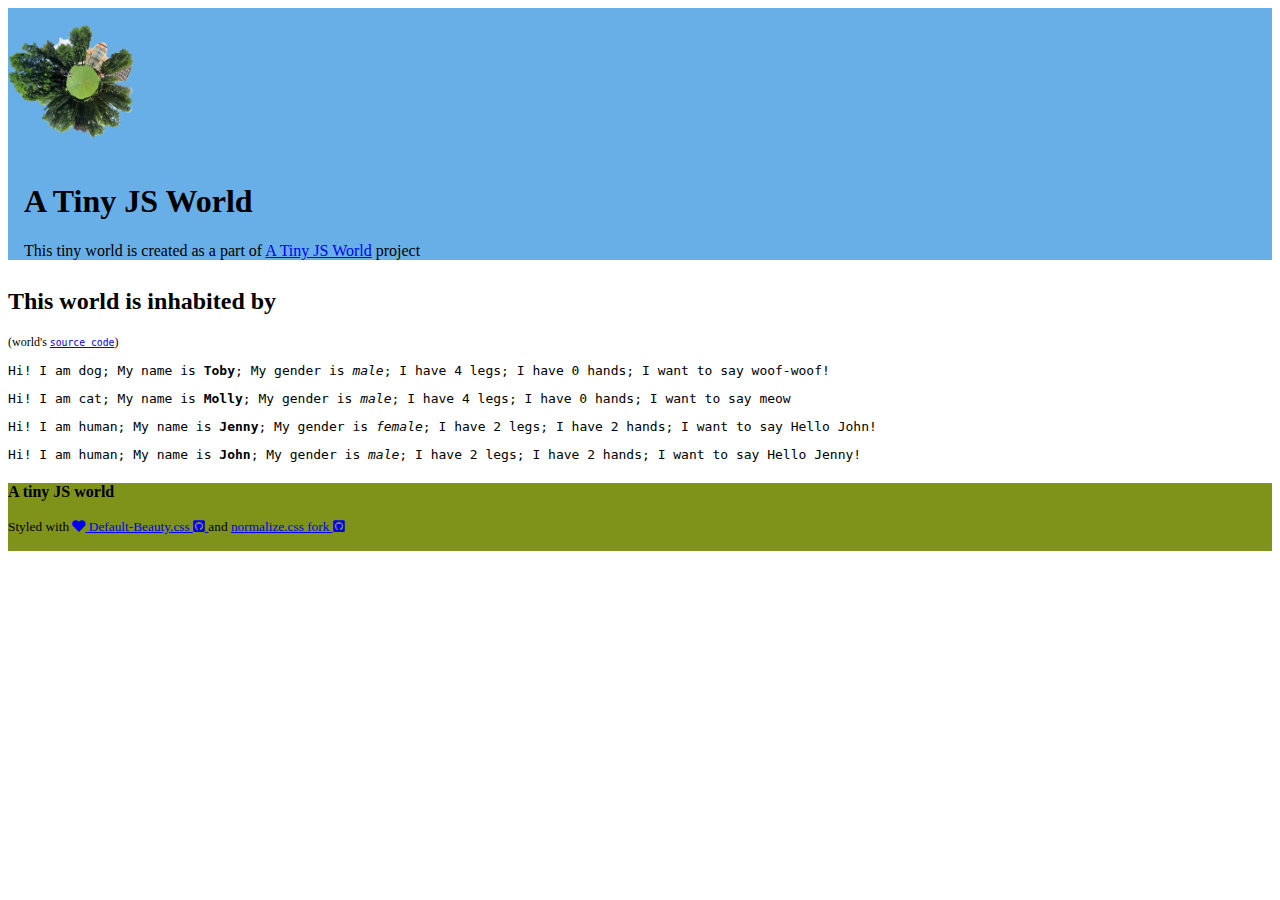
<file: a-tiny-JS-world/index.html>
<!DOCTYPE html>
<html lang="en">
<head>
    <meta charset="UTF-8">
    <title>A Tiny JS World</title>
    <meta name="viewport" content="width=device-width, initial-scale=1, shrink-to-fit=no">
    <link rel="apple-touch-icon" sizes="57x57" href="./ico/apple-icon-57x57.png">
    <link rel="apple-touch-icon" sizes="60x60" href="./ico/apple-icon-60x60.png">
    <link rel="apple-touch-icon" sizes="72x72" href="./ico/apple-icon-72x72.png">
    <link rel="apple-touch-icon" sizes="76x76" href="./ico/apple-icon-76x76.png">
    <link rel="apple-touch-icon" sizes="114x114" href="./ico/apple-icon-114x114.png">
    <link rel="apple-touch-icon" sizes="120x120" href="./ico/apple-icon-120x120.png">
    <link rel="apple-touch-icon" sizes="144x144" href="./ico/apple-icon-144x144.png">
    <link rel="apple-touch-icon" sizes="152x152" href="./ico/apple-icon-152x152.png">
    <link rel="apple-touch-icon" sizes="180x180" href="./ico/apple-icon-180x180.png">
    <link rel="icon" type="image/png" sizes="192x192"  href="./ico/android-icon-192x192.png">
    <link rel="icon" type="image/png" sizes="32x32" href="./ico/favicon-32x32.png">
    <link rel="icon" type="image/png" sizes="96x96" href="./ico/favicon-96x96.png">
    <link rel="icon" type="image/png" sizes="16x16" href="./ico/favicon-16x16.png">
    <link rel="manifest" href="./ico/manifest.json">
    <meta name="msapplication-TileColor" content="#ffffff">
    <meta name="msapplication-TileImage" content="./ico/ms-icon-144x144.png">
    <meta name="theme-color" content="#ffffff">
    <link rel="stylesheet" href="https://fonts.googleapis.com/css?family=Overpass%20Mono">
    <link rel="stylesheet" href="https://fonts.googleapis.com/css?family=Open+Sans">
    <link rel="stylesheet" href="https://use.fontawesome.com/releases/v5.0.4/css/all.css">
    <link rel="stylesheet" href="https://oleksiyrudenko.github.io/normalize.css/normalize.css">
    <link rel="stylesheet" href="https://oleksiyrudenko.github.io/default-beauty.css/default-beauty.css">
    <link rel="stylesheet" href="./css/style.css">
</head>
<body>
    <header>
        <img src="./img/tiny-world-LitvinovCastle.png" class="emblem" />
        <div class="column">
            <h1>A Tiny JS World</h1>
            <div>
                This tiny world is created as a part of
                <a href="https://github.com/OleksiyRudenko/a-tiny-JS-world" target="_blank">A Tiny JS World</a> project
            </div>
        </div>
    </header>
    <main id="main">
        <h2>This world is inhabited by</h2>
        <p class="source-code">(world's <code><a id="source-code" href="./index.js" target="_blank">source code</a></code>)</p>
    </main>
    <footer>
        <div>
            <div class="logo">A tiny JS world</div>
            <!-- div class="credits">
                Credits: Site emblem &copy; 2017,
                <a href="http://www.tactus.com/blog/create-amazing-360-degree-tiny-planet-photos-videos/" target="_blank">TACTUS</a>
            </div -->
        </div>
        <p><small>
            Styled with
            <a href="https://github.com/OleksiyRudenko/default-beauty.css" target="_blank">
                <i class="fas fa-heart"></i> Default-Beauty.css <i class="fab fa-github-square"></i>
            </a>
            and
            <a href="https://github.com/OleksiyRudenko/normalize.css" target="_blank">
                normalize.css fork <i class="fab fa-github-square"></i>
            </a>
        </small></p>
    </footer>
    <script src="./js/lib.js"></script>
    <script src="./index.js"></script>
</body>
</html>
</file>
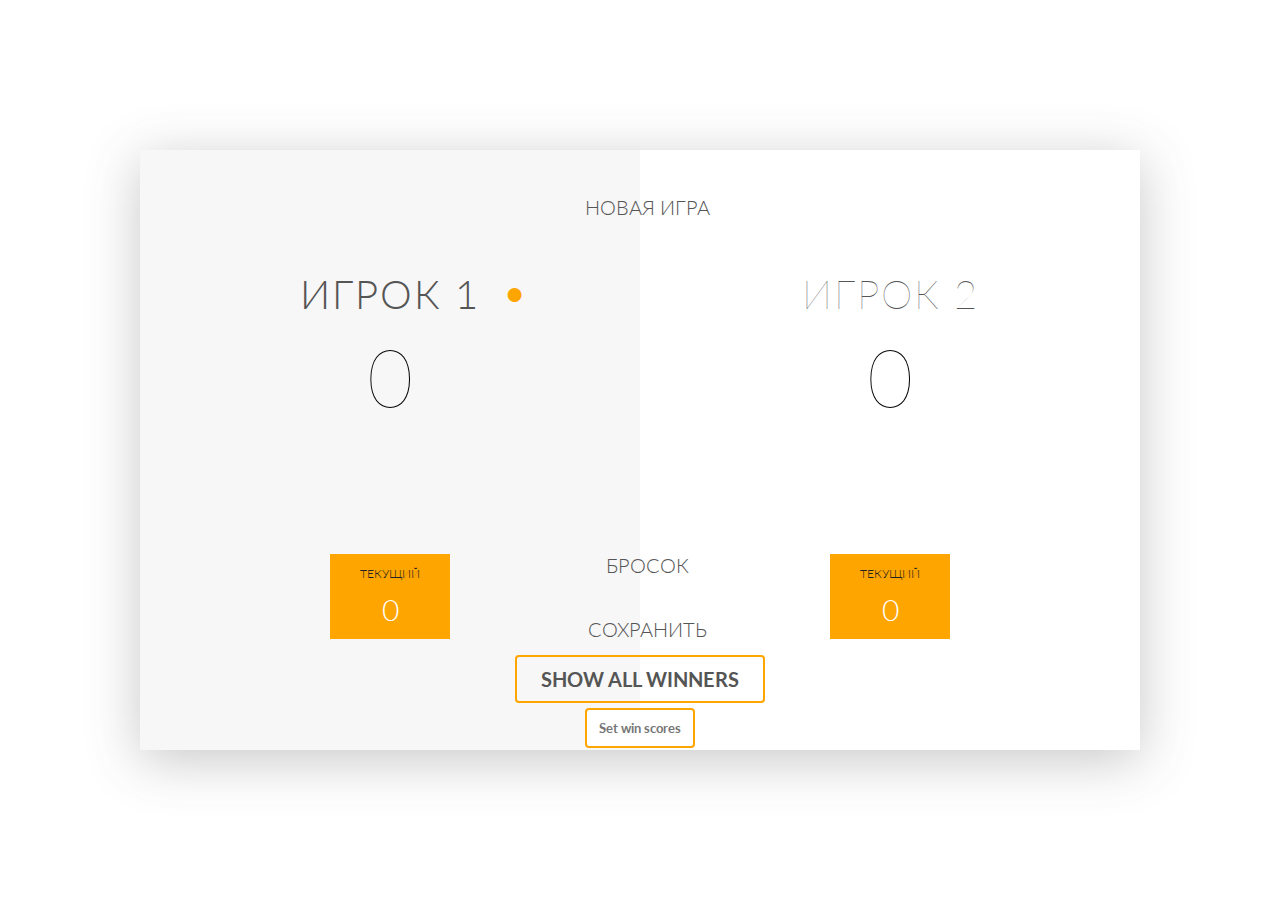
<file: dice-game/index.html>
<!DOCTYPE html>
<html lang="en">
    <head>
        <meta charset="UTF-8">
        <link href="https://fonts.googleapis.com/css?family=Lato:100,300,600" rel="stylesheet" type="text/css">
        <link href="http://code.ionicframework.com/ionicons/2.0.1/css/ionicons.min.css" rel="stylesheet" type="text/css">
        <link type="text/css" rel="stylesheet" href="style.css">
        
        <title>Game</title>
    </head>

    <body>
        <div class="wrapper clearfix">
            <div class="player-0-panel active">
                <div class="player-name" id="name-0">Игрок 1</div>
                <div class="player-score" id="score-0">43</div>
                <div class="player-current-box">
                    <div class="player-current-label">Текущий</div>
                    <div class="player-current-score" id="current-0">11</div>
                </div>
            </div>
            
            <div class="player-1-panel">
                <div class="player-name" id="name-1">Игрок 2</div>
                <div class="player-score" id="score-1">72</div>
                <div class="player-current-box">
                    <div class="player-current-label">Текущий</div>
                    <div class="player-current-score" id="current-1">0</div>
                </div>
            </div>
            
            <button class="btn-new"><i class="ion-ios-plus-outline"></i>Новая игра</button>
            <button class="btn-roll"><i class="ion-ios-loop"></i>Бросок</button>
            <button class="btn-hold"><i class="ion-ios-download-outline"></i>Сохранить</button>
            
            <img src="dice-5.png" alt="Dice-1" class="dice dice-1">
            <img src="dice-5.png" alt="Dice-2" class="dice dice-2">
            <button class="show-winners">Show all winners</button>
            <input type="number" class="input-scores" placeholder="Set win scores">
        </div>
        
        <script src="app.js"></script>
    </body>
</html>
</file>
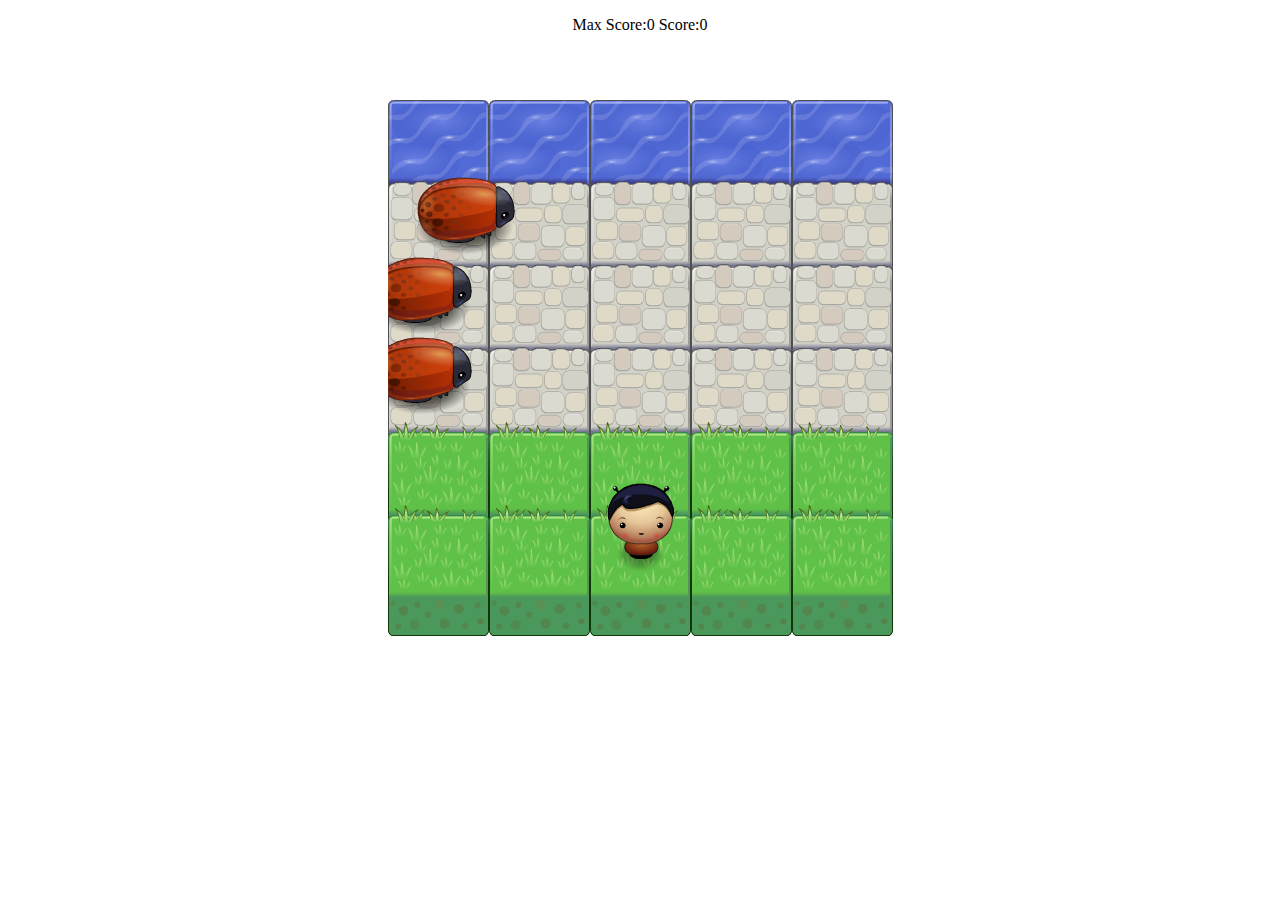
<file: js-oop/index.html>
<!DOCTYPE html>
<html>
<head>
    <meta charset="UTF-8">
    <title>Effective JavaScript: Frogger</title>
    <link rel="stylesheet" href="css/style.css">
</head>
<body>
    <script src="js/resources.js"></script>
    <script src="js/app.js"></script>
    <script src="js/engine.js"></script>
</body>
</html>
</file>
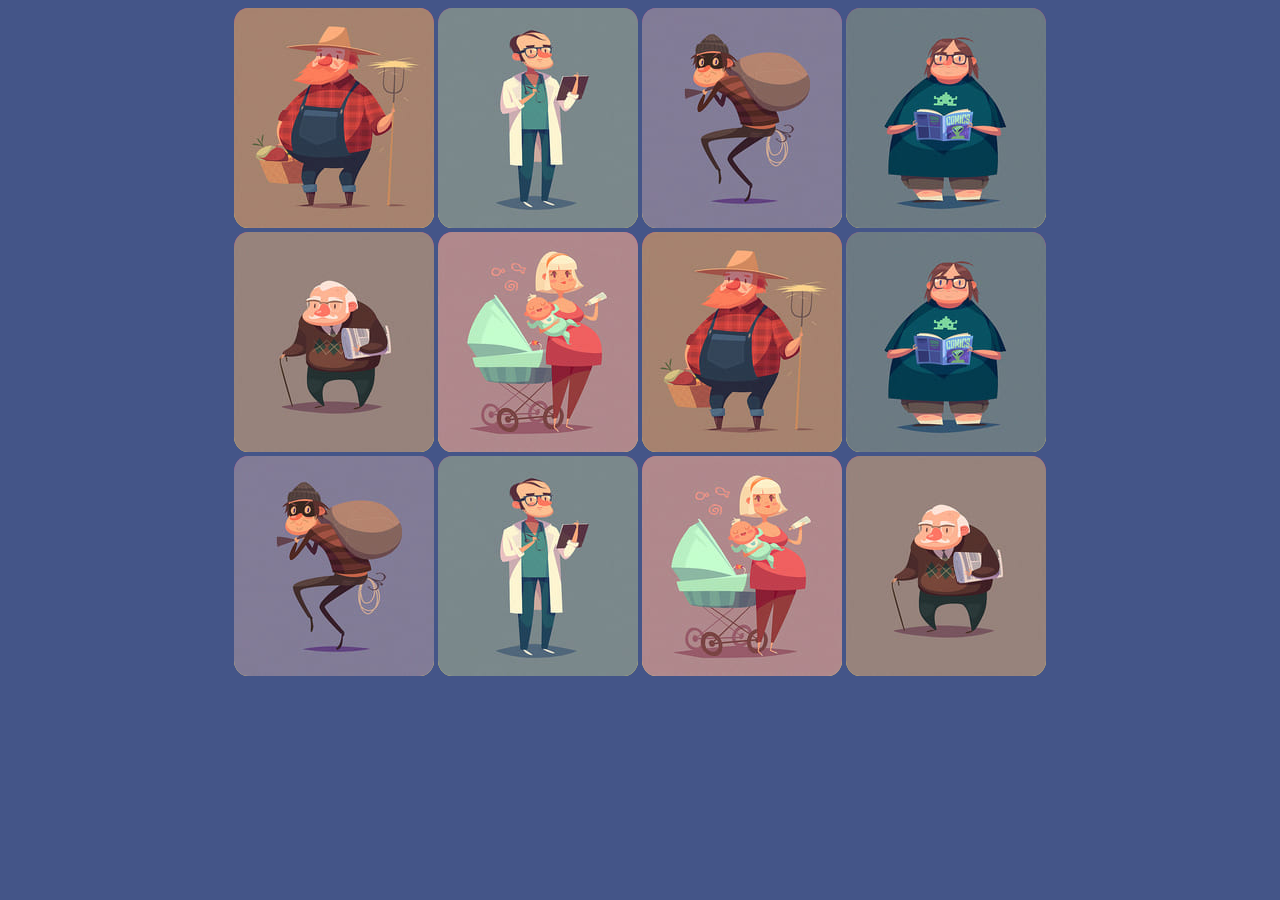
<file: memory-pair-game/index.html>
<!DOCTYPE html>
<html lang="en">
  <head> 
    <meta charset="UTF-8">
    <title>Memory-Pair-Game</title>
    <link rel="stylesheet" href="style.css">
    <link rel="icon" href="images/game-controller.png">
    <script src="js/script.js" defer></script>
  </head>
  <body>
    <div class="container">
      <div class="flipper">
        <div><img draggable="false" src="images/man1.jpg" alt="man1"></div>
        <div><img draggable="false" src="images/man2.jpg" alt="man2"></div>
        <div><img draggable="false" src="images/man3.jpg" alt="man3"></div>
        <div><img draggable="false" src="images/man4.jpg" alt="man4"></div>
        <div><img draggable="false" src="images/man5.jpg" alt="man5"></div>
        <div><img draggable="false" src="images/man6.jpg" alt="man6"></div>
        <div><img draggable="false" src="images/man1.jpg" alt="man1"></div>
        <div><img draggable="false" src="images/man2.jpg" alt="man2"></div>
        <div><img draggable="false" src="images/man3.jpg" alt="man3"></div>
        <div><img draggable="false" src="images/man4.jpg" alt="man4"></div>
        <div><img draggable="false" src="images/man5.jpg" alt="man5"></div>
        <div><img draggable="false" src="images/man6.jpg" alt="man6"></div>
      </div><img class="preload" draggable="false" src="images/back.jpg" alt="man6">
    </div>
  </body>
</html>
</file>
<file: a-tiny-JS-world/css/style.css>
body {
    display: flex;
    flex-flow: column;
}


header {
    background-color: #68afe7;
    color: var(--color-darkest);
}

.emblem {
    width: 150px;
    height: 150px;
}

.column {
    margin-left: 1rem;
    display: flex;
    flex-flow: column;
}

main {
    flex-grow: 1;
    margin-top: 0.5rem;
    padding-bottom: 0.5rem;
}

.source-code {
    font-size: 75%;
    color: var(--color-grayDarker);
}

footer {
    background-color: #7f931a;
    color: var(--color-darkest);
}

.logo {
    font-weight: bold;
    margin-bottom: 0.7rem;
}

.credits {
    font-size: 0.75rem;
}
</file>
<file: dice-game/style.css>
/**********************************************
*** GENERAL
**********************************************/

* {
    margin: 0;
    padding: 0;
    box-sizing: border-box;
}

.clearfix::after {
    content: "";
    display: table;
    clear: both;
}

body {
    background-size: cover;
    background-position: center;
    font-family: Lato;
    font-weight: 300;
    position: relative;
    height: 100vh;
    color: #555;
}

.wrapper {
    width: 1000px;
    position: absolute;
    top: 50%;
    left: 50%;
    transform: translate(-50%, -50%);
    background-color: #fff;
    box-shadow: 0px 10px 50px rgba(75, 73, 73, 0.3);
    overflow: hidden;
}

.player-0-panel,
.player-1-panel {
    width: 50%;
    float: left;
    height: 600px;
    padding: 100px;
}

/**********************************************
*** PLAYERS
**********************************************/

.player-name {
    font-size: 40px;
    text-align: center;
    text-transform: uppercase;
    letter-spacing: 2px;
    font-weight: 100;
    margin-top: 20px;
    margin-bottom: 10px;
    position: relative;
}

.player-score {
    text-align: center;
    font-size: 80px;
    font-weight: 100;
    color: black;
    margin-bottom: 130px;
}

.active { background-color: #f7f7f7; }
.active .player-name { font-weight: 300; }

.active .player-name::after {
    content: "\2022";
    font-size: 47px;
    position: absolute;
    color: orange;
    top: -7px;
    right: 10px;
    
}

.player-current-box {
    background-color: orange;
    color: #fff;
    width: 40%;
    margin: 0 auto;
    padding: 12px;
    text-align: center;
}

.player-current-label {
    text-transform: uppercase;
    margin-bottom: 10px;
    font-size: 12px;
    color: #222;
}

.player-current-score {
    font-size: 30px;
}

button {
    position: absolute;
    width: 200px;
    left: 50%;
    transform: translateX(-50%);
    color: #555;
    background: none;
    border: none;
    font-family: Lato;
    font-size: 20px;
    text-transform: uppercase;
    cursor: pointer;
    font-weight: 300;
    transition: background-color 0.3s, color 0.3s;
}

button:hover { font-weight: 600; }
button:hover i { margin-right: 20px; }

button:focus {
    outline: none;
}

i {
    color: orange;
    display: inline-block;
    margin-right: 15px;
    font-size: 32px;
    line-height: 1;
    vertical-align: text-top;
    margin-top: -4px;
    transition: margin 0.3s;
}

.btn-new { top: 45px;}
.btn-roll { top: 403px;}
.btn-hold { top: 467px;}

.dice {
    position: absolute;
    left: 50%;
    top: 108px;
    transform: translateX(-50%);
    height: 100px;
    box-shadow: 0px 10px 60px rgba(0, 0, 0, 0.10);
}

.dice-2 {
    top: 258px;
}

.winner { background-color: #f7f7f7; }
.winner .player-name { font-weight: 300; color: #EB4D4D; }

.input-scores {
    width: 110px;
    padding: 10px 10px;
    position: absolute;
    bottom: -18px;
    text-align: center;
    left: 50%;
    transform: translate(-50%, -50%);
    font-family: Lato;
    -webkit-appearance: none;
    -moz-appearance: none;
    font-weight: bold;
    display: inline-block;
    border: 2px solid orange;
    border-radius: 4px;
    box-sizing: border-box;
}

.input-scores::-webkit-inner-spin-button,
.input-scores::-webkit-outer-spin-button {
    -webkit-appearance: none;
    margin: 0;
}

.show-winners {
    width: 250px;
    padding: 10px 20px;
    position: absolute;
    bottom: 23px;
    text-align: center;
    transform: translate(-50%, -50%);
    font-family: Lato;
    font-weight: bold;
    border: 2px solid orange;
    border-radius: 4px;
    box-sizing: border-box;
    transition: all ease .2s;
}

.show-winners:hover {
    background-color: orange;
    color: white;
}
</file>
<file: js-oop/css/style.css>
body {
    text-align: center;
}
</file>
<file: memory-pair-game/style.css>
body {
  background-size: 100% 400%;
  user-select: none;
  background-color: #458;
}

.flipper {
  perspective: 3000px;
  position: relative;
  width: 820px;
  margin: auto;
}

.flipper img:hover {
  cursor: pointer;
}

.flipper div {
  position: relative;
  border-radius: 7%;
  transform-style: preserve-3d;
  transition: all ease 0.4s;
  display: inline-grid;
  background-image: url(images/back.jpg);
  background-size: cover;
  background-color: #888;
  left: 4px;
  margin-bottom: 2px;
  background-color: #fff;
  width: 200px;
  height: 220px;
}

.flipper .showme {
  transition: all ease 0s;
}

.flipper img {
  position: relative;
  border-radius: 7%;
  position: relative;
  user-select: none;
  transform: rotateY(180deg);
  width: 200px;
  height: 220px;
}

.flipper .check {
  transform: rotateY(180deg);
}

.hide {
  transform: scale(0);
  opacity: 0;
}

.win-game {
  position: absolute;
  top: 100px;
  width: 99%;
  display: inline-block;
  margin-left: auto;
  margin-right: auto;
  text-align: center;
  font-size: 6.5em;
  color: #fff;
  letter-spacing: -7px;
  font-weight: 700;
  text-transform: uppercase;
}

@keyframes pulse {
  from {
    text-shadow: 0px 0px 10px orange,  0px 0px 10px orange,  0px 0px 10px orange;
  }
  to {
    color: orange;
    text-shadow: 0px 0px 50px orange,  0px 0px 100px orange,  0px 0px 10px orange;
  }
}

.win {
  animation: pulse 1s linear alternate infinite none running;
  cursor: pointer;
  text-align: center;
  transition: all ease .5s;
  text-shadow: 0px 0px 50px orange,  0px 0px 100px orange,  0px 0px 10px orange;
}

.win:hover {
  animation: none;
  color: orange;
  text-shadow: 0px 0px 50px orange,  0px 0px 40px orange,  0px 0px 10px orange;
}

.preload {
  display: none;
}
</file>
